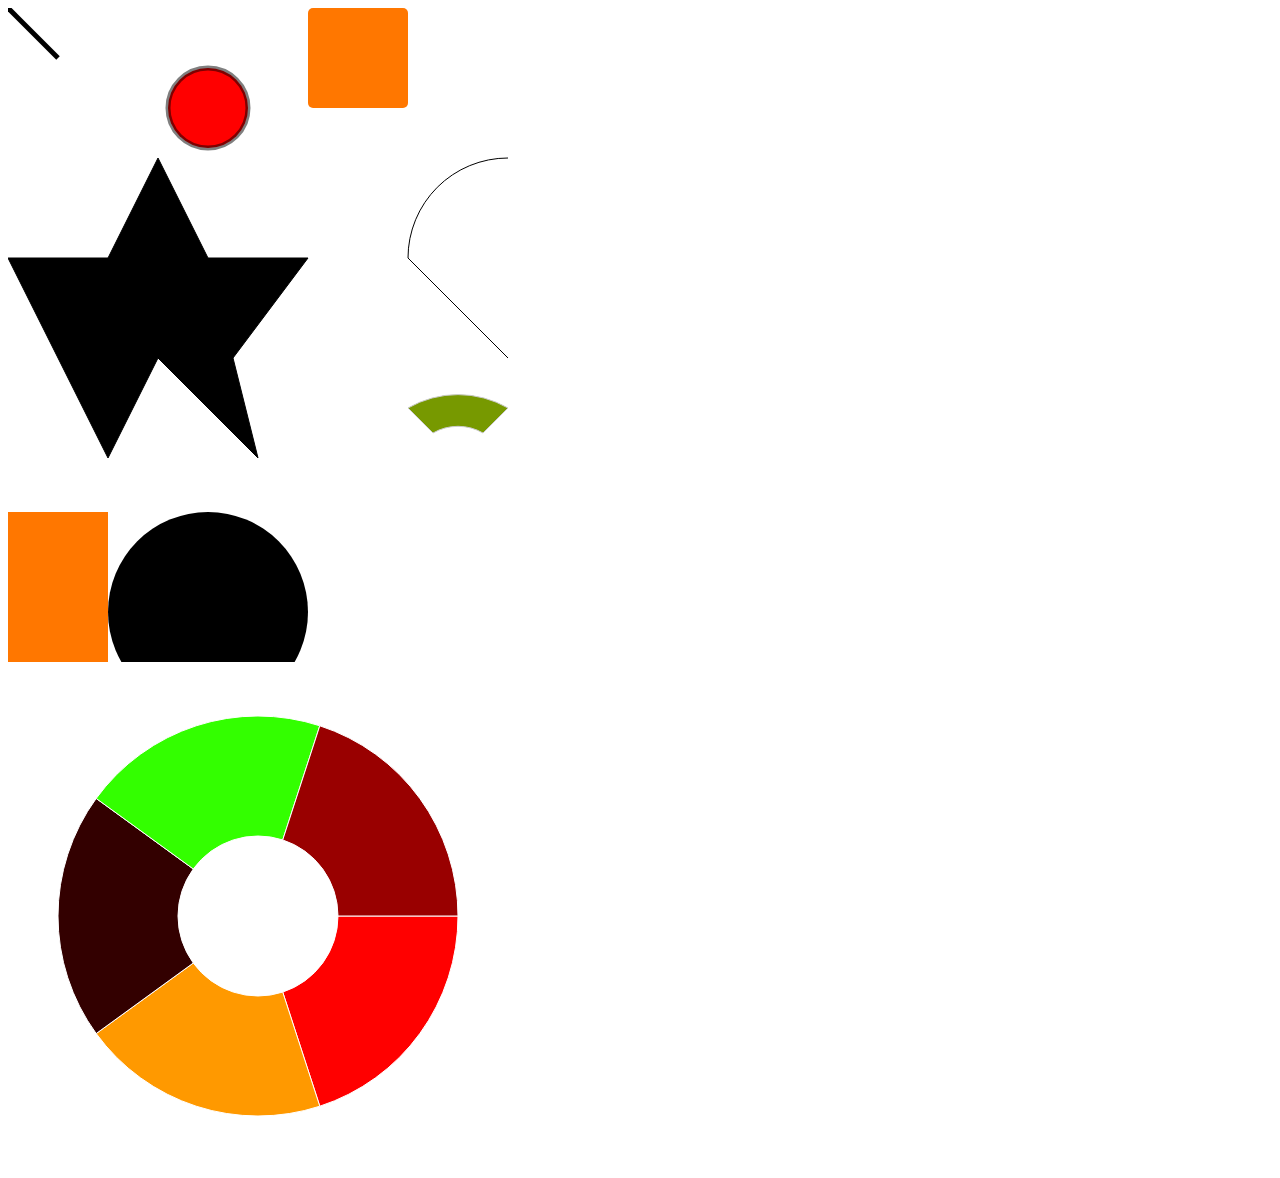
<file: svg/index.html>
<!DOCTYPE HTML> 
<html lang="zh-CN">
<head>
<meta charset="utf-8">
<meta name="viewport" content="width=device-width, initial-scale=1, maximum-scale=1, user-scalable=no">
<title></title>

<style>
.mb15 { margin-bottom: 15px;}
</style>
</head>
<body>
     <svg xmlns="http://www.w3.org/2000/svg" width="500" height="500">
        <!-- circle   正圆   cx   圆专用的属性: x轴圆心坐标     cy Y轴圆形坐标    r  直径
             rect     矩形   fill   内填充    rx,ry  圆角弧度
             line     线段   x1y1  起点XY坐标      X2Y2   终点XY坐标   stroke 边线(全局实现) 
        -->
        <circle cx="200" cy="100" r="40" fill="red" style="stroke:black; stroke-width:5;stroke-opacity:0.5"   stroke-opacity="0.5"></circle>
        <rect width="100" height="100" x="300" y="0" fill="#f70" rx="5" ry="5"></rect>
        <line x1="0" y1="0"  x2="50" y2="50" stroke="black" stroke-width="5" ></line>
        <!-- 
            path 路径 :  用来绘制多边形, 圆形 矩形等都是用path绘制出来的, 他是所有图形层的底层 
            d属性: 接受10个相关的命令, 以一个字母开头
                M:  起始坐标点的命令 (可以用空格和逗号来设置坐标的XY坐标)
                L:  后续坐标点的命令
                Z:  首尾进行闭合, 表示图形结束
                H:  具体坐标的水平绘制   小写(h)相对之前这个点坐标的水平长度
                V:  具体坐标的垂直绘制   小写(v)相对之前这个点坐标的垂直长度     
                A:  绘制弧形曲线
                C,S,Q,T  贝塞尔曲线, 暂时不学,较难     
         -->
         <path d="M0 250 L100 250 L150 150 L200 250 L300 250 L225 350 L250 450 L150 350 L100 450Z" stroke="black" ></path>

        <!-- d属性下的A命令: 弧形 
                X半径   Y半径   角度   弧长(0小弧 1大弧)方向(0逆时针 1顺时针) 终点X坐标 终点Y坐标
    d="M400 250 A100   100     0        0                  1            500     350Z  "
                当X半径和Y半径不一样就是椭圆, 一样就是正圆
                椭圆还有角度的设置, 正圆无论任何角度都是一样的      
        -->
        <path d="M400 250A100 100 0 1 1 500 350Z" stroke="black" fill="none"></path>

        <!-- 开发一个扇形结构图   设置死的4个点 -->
        <path d="M400 400A100 100 0 0 1 500 400 L475 425A50 50 0 0 0 425 425Z"  stroke="#ccc" fill="#790" style="box-shadow:1px 1px 1px"></path>
      </svg>
      <div id="svgDiv"></div>
</body>
<script type="text/javascript" src="index.js"></script>
</html>
</file>
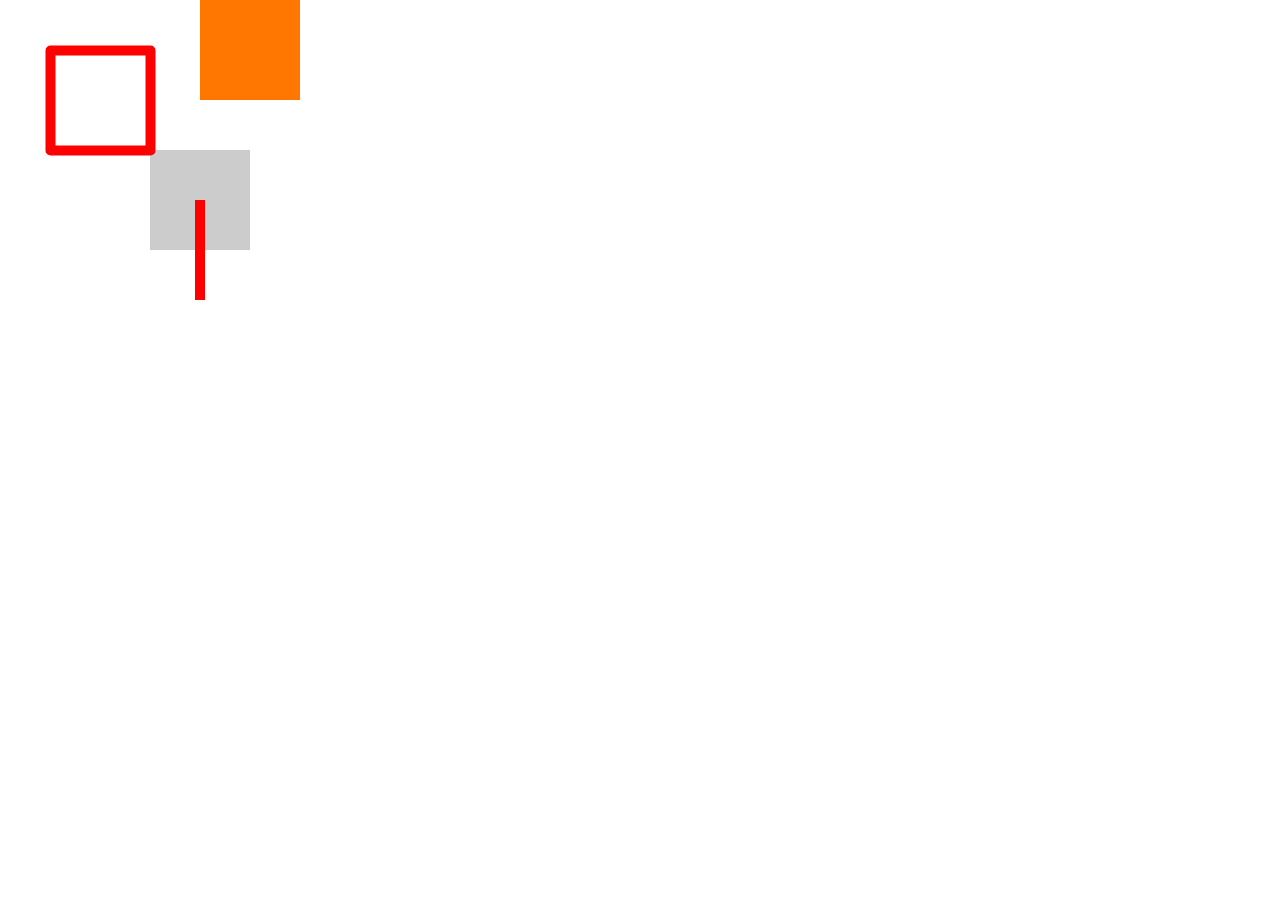
<file: canvas/canvas.html>
<!DOCTYPE html PUBLIC "-//W3C//DTD XHTML 1.0 Transitional//EN" "http://www.w3.org/TR/xhtml1/DTD/xhtml1-transitional.dtd">
<html xmlns="http://www.w3.org/1999/xhtml">
<head>
<meta http-equiv="Content-Type" content="text/html; charset=UTF-8" />
<meta id="viewport" name="viewport" content="width=device-width, minimum-scale=1.0, maximum-scale=1.0, user-scalable=no, height=device-height" />
<meta name="apple-mobile-web-app-capable" content="yes" />
<meta name="format-detection" content="telephone=no" />
<title>node test</title>
<style>* { margin: 0px; padding: 0px;}</style>
<script type="text/javascript">
window.onload = function(){
    var oC = document.getElementById("c1");
    //获取绘图的空间, 目前只支持2d空间
    var oGC = oC.getContext("2d");

    //设置绘图: 要先设置, 才能绘制
    //fillStyle : 填充颜色 ,
    //lineWidth:  线宽度, 属性值
    //strokeRect: 变形颜色
    oGC.strokeStyle = "red";
    //oGC.fillStyle = "red";
    //绘制方块
    //fillRect: 绘制一个实心矩形, left top  width height  
    //oGC.fillRect(50,50,100,100);
    //fillRect: 绘制一个带边框矩形, left top  width height  

    oGC.fillStyle = "#ccc";
    oGC.lineWidth = "10";
    //设置斜角: 在设置之前需要设置lineWidth
    oGC.lineJoin = "bevel";
    //设置圆角:在设置之前需要设置lineWidth
    oGC.lineJoin = "round";
    oGC.fillRect(150,150,100,100);
    oGC.strokeRect(50.5,50.5,100,100); //注意:这个边框是2个PX的, 所以需要从半像素的位置开始绘

    oGC.fillStyle = "#f70";
    oGC.fillRect(200,0,100,100);


    //绘制直线: 绘制路径
    //开始绘制
    oGC.beginPath();
    //移动到: 相当于在该坐标点了一点
    oGC.moveTo(200,200);
    //相当于另一点也点了一点
    oGC.lineTo(200,300);
    oGC.stroke();
}

</script>
</head>
<body>
<!-- 默认:宽300 高150, 设置canvas不能再css中设置, 需要像设置图片一样 -->
<canvas id="c1" width="400" height="400">
    <span>你的浏览器不支持canvas</span>
</canvas>
</body>
</html>
</file>
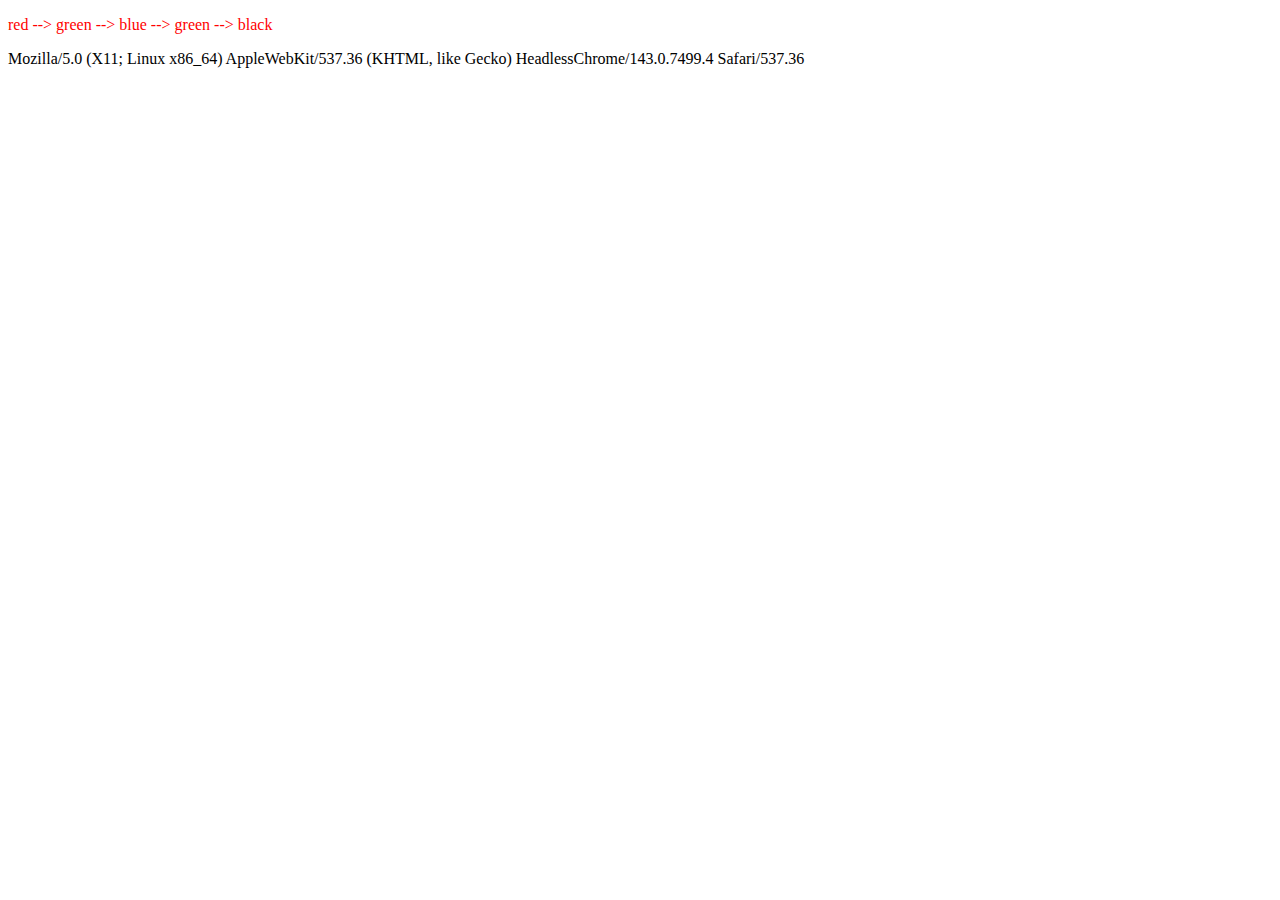
<file: module/seajs-2.3.0/tests/research/css-order/test.html>
<!doctype html>
<html>
<head>
<meta charset="utf-8">
<title>css order</title>
<style> p { color: black } </style>
</head>
<body>
<p id="t">red --&gt; green --&gt; blue --&gt; green --&gt; black</p>
<div id="out"></div>

<script>
  print(navigator.userAgent)

  var head = document.getElementsByTagName('head')[0]
  var timestamp = new Date().getTime()


  var red = insertStyle('red.css')

  setTimeout(function() {
    var green = insertStyle('green.css', true)
    head.removeChild(red)

    setTimeout(function() {
      var blue = insertStyle('blue.css')

      setTimeout(function() {
        head.removeChild(blue)

        setTimeout(function() {
          head.removeChild(green)
        }, 1500)

      }, 1500)
    }, 1500)
  }, 1500)


  function insertStyle(url, first) {
    var linkNode = document.createElement('link')
    linkNode.rel = 'stylesheet'
    linkNode.href = url + '?' + timestamp

    if (first) {
      head.insertBefore(linkNode, head.firstChild)
    }
    else {
      head.appendChild(linkNode)
    }

    return linkNode
  }

  function print(msg) {
    var p = document.createElement('P')
    p.appendChild(document.createTextNode(msg))
    document.getElementById('out').appendChild(p)
  }

</script>
</body>
</html>
</file>
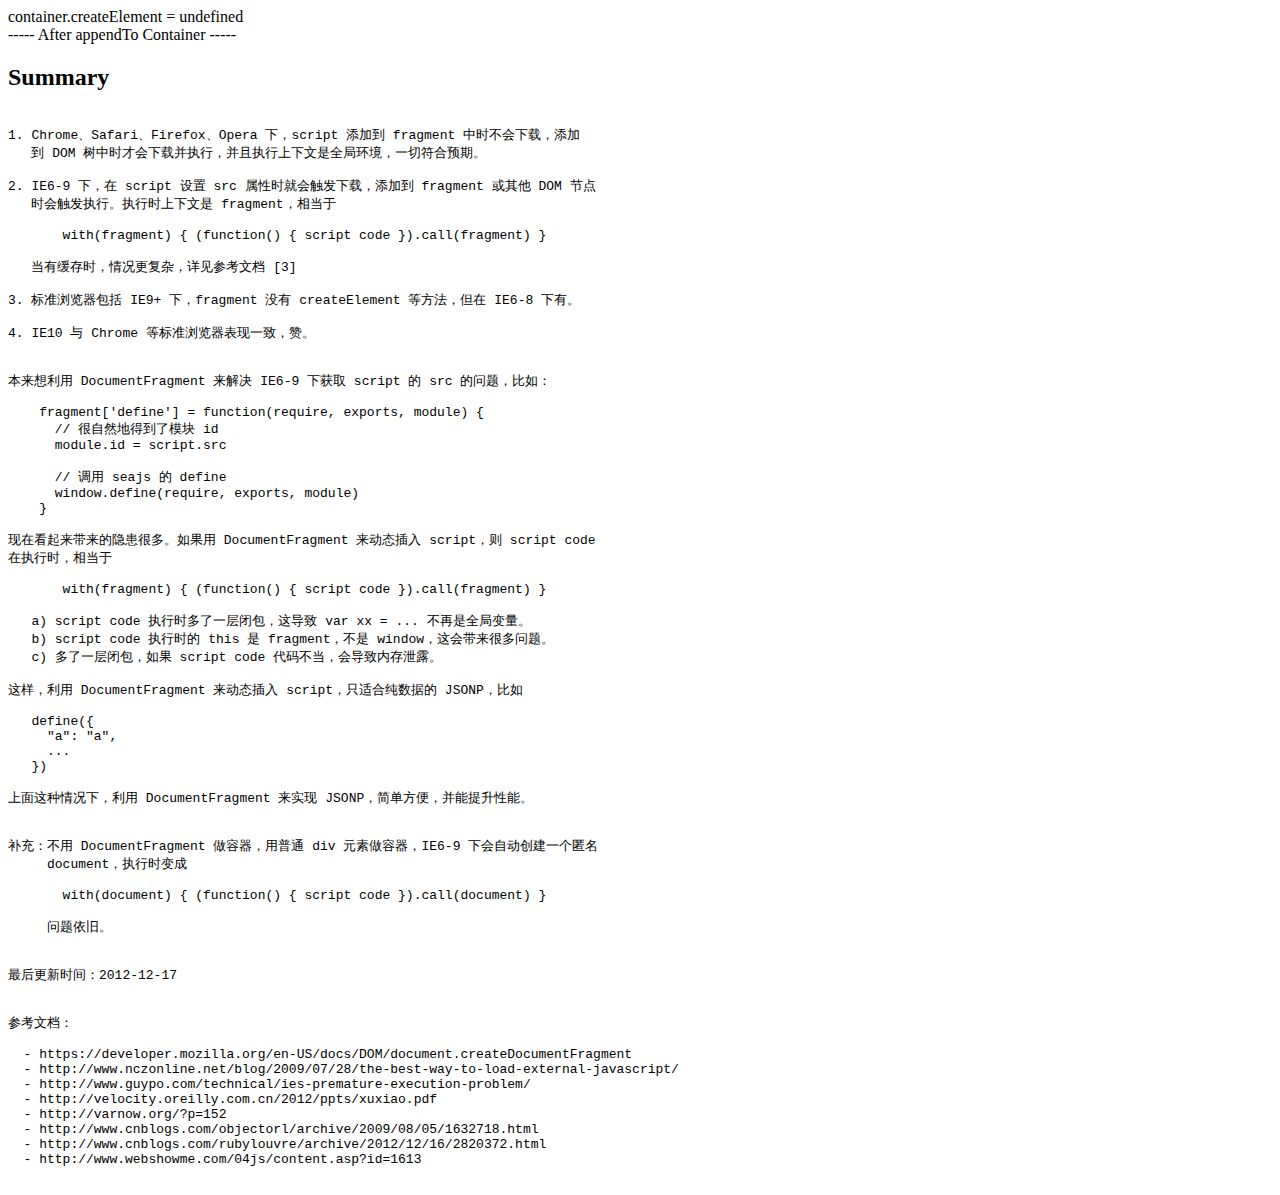
<file: module/seajs-2.3.0/tests/research/doc-fragment/test.html>
<!doctype html>
<html>
<head>
<meta charset="utf-8">
<title>DocumentFragment</title>
</head>
<body>
<div id="out"></div>

<h2>Summary</h2>
<pre>

1. Chrome、Safari、Firefox、Opera 下，script 添加到 fragment 中时不会下载，添加
   到 DOM 树中时才会下载并执行，并且执行上下文是全局环境，一切符合预期。

2. IE6-9 下，在 script 设置 src 属性时就会触发下载，添加到 fragment 或其他 DOM 节点
   时会触发执行。执行时上下文是 fragment，相当于

       with(fragment) { (function() { script code }).call(fragment) }

   当有缓存时，情况更复杂，详见参考文档 [3]

3. 标准浏览器包括 IE9+ 下，fragment 没有 createElement 等方法，但在 IE6-8 下有。

4. IE10 与 Chrome 等标准浏览器表现一致，赞。


本来想利用 DocumentFragment 来解决 IE6-9 下获取 script 的 src 的问题，比如：

    fragment['define'] = function(require, exports, module) {
      // 很自然地得到了模块 id
      module.id = script.src

      // 调用 seajs 的 define
      window.define(require, exports, module)
    }

现在看起来带来的隐患很多。如果用 DocumentFragment 来动态插入 script，则 script code
在执行时，相当于

       with(fragment) { (function() { script code }).call(fragment) }

   a) script code 执行时多了一层闭包，这导致 var xx = ... 不再是全局变量。
   b) script code 执行时的 this 是 fragment，不是 window，这会带来很多问题。
   c) 多了一层闭包，如果 script code 代码不当，会导致内存泄露。

这样，利用 DocumentFragment 来动态插入 script，只适合纯数据的 JSONP，比如

   define({
     "a": "a",
     ...
   })

上面这种情况下，利用 DocumentFragment 来实现 JSONP，简单方便，并能提升性能。


补充：不用 DocumentFragment 做容器，用普通 div 元素做容器，IE6-9 下会自动创建一个匿名
     document，执行时变成

       with(document) { (function() { script code }).call(document) }

     问题依旧。


最后更新时间：2012-12-17


参考文档：

  - https://developer.mozilla.org/en-US/docs/DOM/document.createDocumentFragment
  - http://www.nczonline.net/blog/2009/07/28/the-best-way-to-load-external-javascript/
  - http://www.guypo.com/technical/ies-premature-execution-problem/
  - http://velocity.oreilly.com.cn/2012/ppts/xuxiao.pdf
  - http://varnow.org/?p=152
  - http://www.cnblogs.com/objectorl/archive/2009/08/05/1632718.html
  - http://www.cnblogs.com/rubylouvre/archive/2012/12/16/2820372.html
  - http://www.webshowme.com/04js/content.asp?id=1613

</pre>

<div id="t"></div>
<script src="../../test.js"></script>
<script>

  function printResults(msg) {
    var p = document.createElement('P')
    p.appendChild(document.createTextNode(msg))
    document.getElementById('out').appendChild(p)
  }

  function assertV(name, expected) {
    var val = this[name]
    test.assert(val === expected, name + ' = ' + val)
  }


  var X = 'x'
  var head = document.getElementsByTagName('head')[0]

  var container = document.createDocumentFragment()
  //var container = document.createElement('div')
  //var container = document.getElementById('t')

  container.X = 'container-x'
  container.Y = 'container-y'
  test.print('container.createElement = ' + (typeof container.createElement))

  //var script = frag.createElement('script')
  var script = document.createElement('script')
  script.src = 'test.js'

  container.appendChild(script)
  test.print('----- After appendTo Container -----')

  setTimeout(function() {
    assertV('X', 'x')
    assertV('Y', undefined)
    assertV('Z', undefined)

    head.appendChild(container)
    test.print('----- After appendTo Document -----')

    setTimeout(function() {
      assertV('X', 'x')
      assertV('Y', undefined)
      assertV('Z', 'script-z')

      test.assert(window.Z === 'script-z', 'window.Z = ' + window.Z)
      test.assert(container.X === 'container-x', 'container.X = ' + container.X)
      test.assert(container.Y === 'container-y', 'container.Y = ' + container.Y)
      test.assert(container.Z === undefined, 'container.Z = ' + container.Z)
    }, 1000)

  }, 1000)

</script>
</body>
</html>
</file>
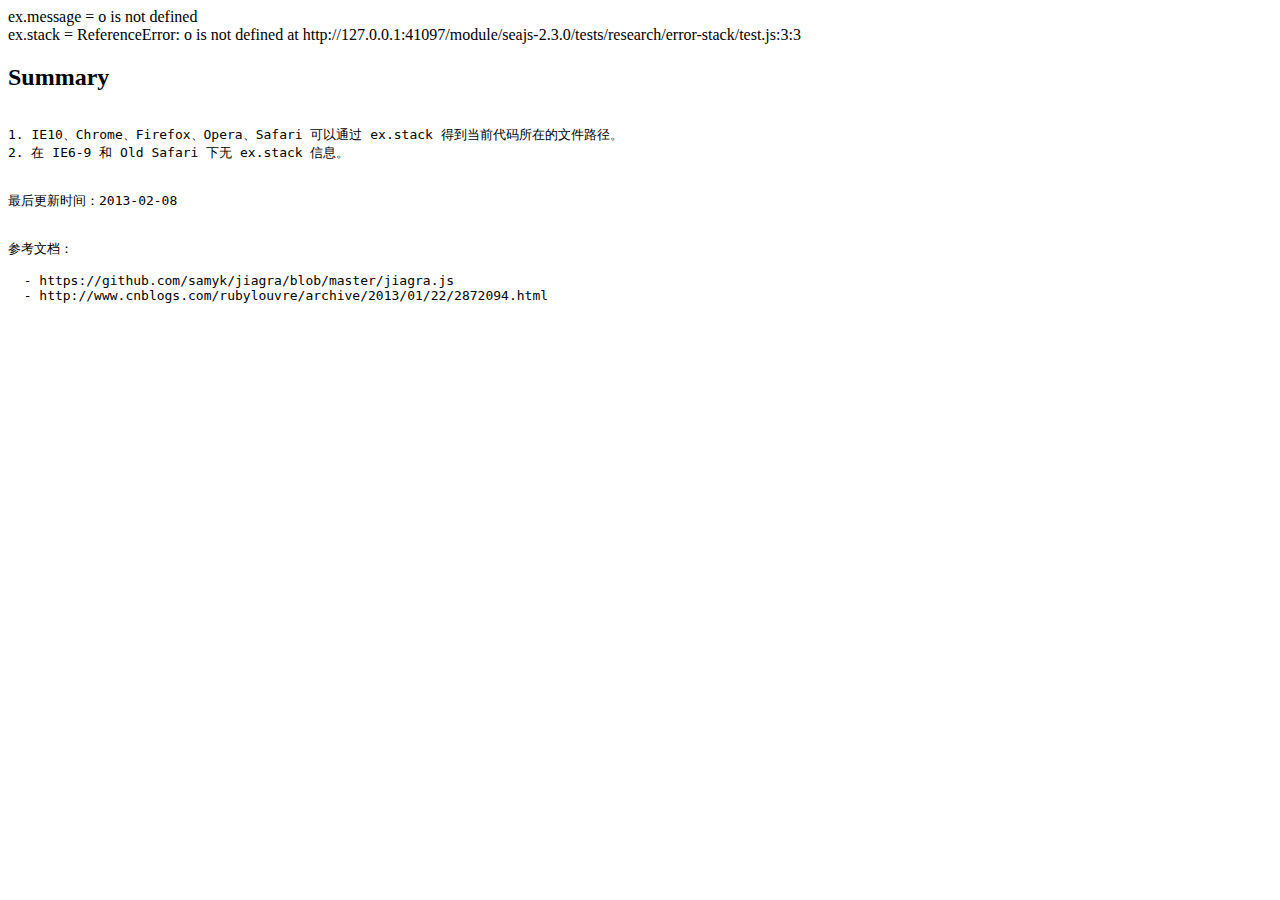
<file: module/seajs-2.3.0/tests/research/error-stack/test.html>
<!doctype html>
<html>
<head>
<meta charset="utf-8">
<title>error stack</title>
<script src="../../test.js"></script>
</head>
<body>
<div id="out"></div>

<h2>Summary</h2>
<pre>

1. IE10、Chrome、Firefox、Opera、Safari 可以通过 ex.stack 得到当前代码所在的文件路径。
2. 在 IE6-9 和 Old Safari 下无 ex.stack 信息。


最后更新时间：2013-02-08


参考文档：

  - https://github.com/samyk/jiagra/blob/master/jiagra.js
  - http://www.cnblogs.com/rubylouvre/archive/2013/01/22/2872094.html

</pre>

<script src="test.js"></script>
</body>
</html>
</file>
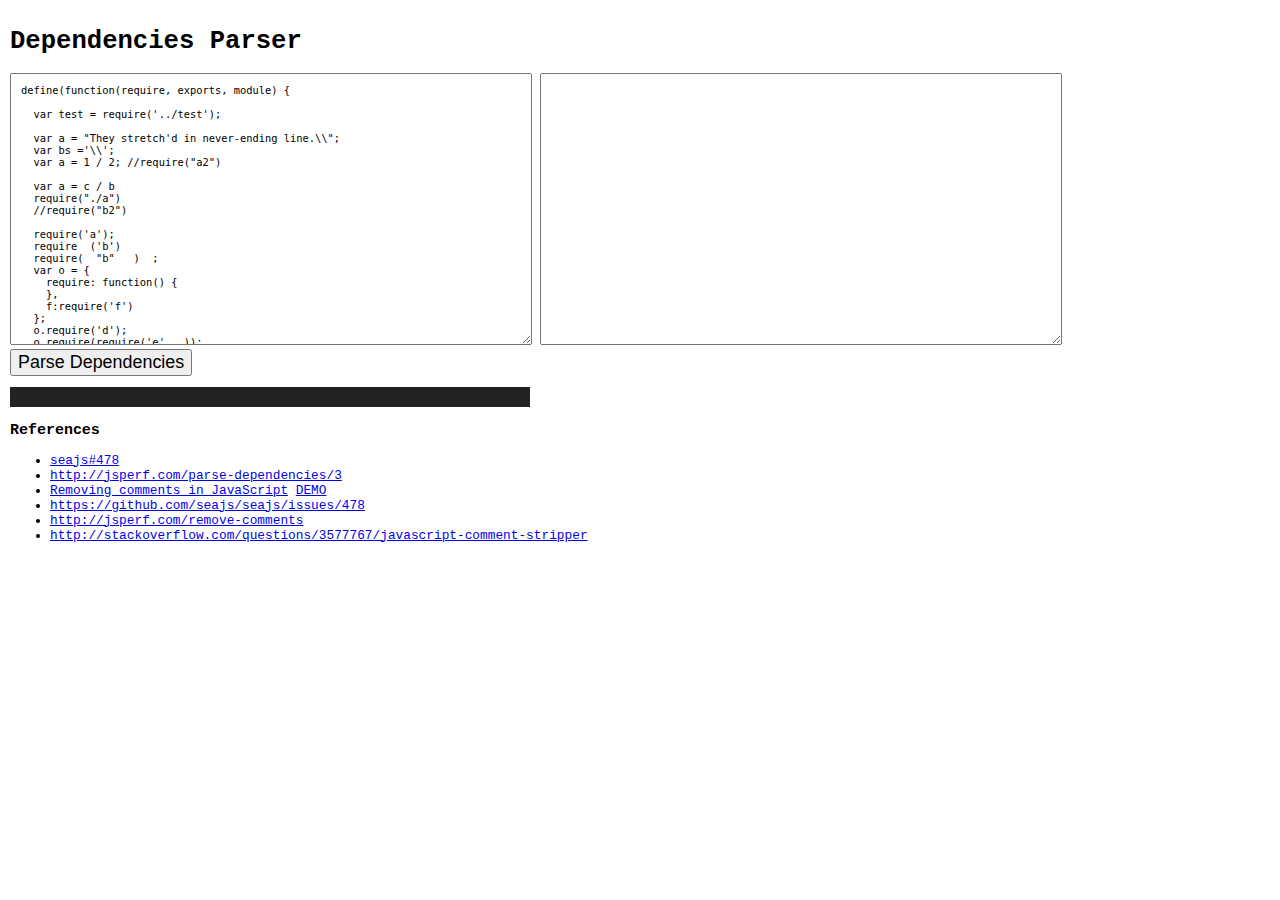
<file: module/seajs-2.3.0/tests/research/parse-dependencies/test.html>
<!doctype html>
<html>
<head>
<meta charset="utf-8">
<title>Dependencies Parser</title>
<style>
    body {
        font-size: .8em;
        padding: 10px;
        margin: 0;
        font-family: "Consolas", "Lucida Console", Courier, monospace;
    }

    .code {
        width: 500px;
        height: 250px;
        font-size: 1em;
        padding: 10px;
    }

    #run {
        display: block;
        font-size: 1.4em;
    }

    #result {
        color: white;
        padding: 10px;
        background: #222;
        width: 500px;
    }
</style>
</head>

<body>
<h1>Dependencies Parser</h1>

<textarea id="source" class="code">
define(function(require, exports, module) {

  var test = require('../test');

  var a = "They stretch'd in never-ending line.\\";
  var bs ='\\';
  var a = 1 / 2; //require("a2")

  var a = c / b
  require("./a")
  //require("b2")

  require('a');
  require  ('b')
  require(  "b"   )  ;
  var o = {
    require: function() {
    },
    f:require('f')
  };
  o.require('d');
  o.require(require('e'   ));

  /**
  * require('./b')
  */

  var $require = function() {};
  $require('$require');

  var xrequire = function() {};
  xrequire('xrequire');

  test.assert(require('b').name === 'b', 'b');
  test.assert(require('e').name === 'e', 'e');

  /**
   * @fileoverview Module authoring format.
   */

  var define = function() {
  // some comment
  var reg = /.*/g; // comment */
  }

  /* ok, I will disappear. */
  var s = '// i am string'; require('x');
  var t = 'i am string too'; // require('z');
  exports.s = 'xx // xx' + require('s');

  /* will not // be removed */ var xx = 'a';

  //
  //     var Calendar = require('calendar');

  var str = " /* not a real comment */ ";
  var regex = /\/*.*/;
  var tt = '"\'';

  var xxxx = 'require("show_me_the_money")';

  var r = /\/*require('r')*/;
  var r2 = /require("r2")/
  var weird = / \/\/ \/b\//g;

  $(element).
    width().
    height().
    require("rare_ethan_zhang")

  var r = /[//]no 'comment[*/]/
  var rare=/ // /b\//g;

  var rare2 = 'xxxx \
  // xxxx\ require("rare_winter_1") \
  '

  var x =/ x /* 333
  require("rare_winter_2")
  /*
  ^_^
  */

  var x =2/ x /* 333
  require("rare_winter_3")
  /*
  ^_^
  */

  if(a+b)/ x /* 333
  require("rare_winter_4")
  /*
  ^_^
  */

  (a+b)/ x /* 333
  require("rare_winter_5")
  /*
  ^_^
  */

  });
</textarea>
<textarea id="prepare" class="code">
</textarea>

<button id="run">Parse Dependencies</button>
<pre id="result"></pre>

<script src="../../../dist/sea.js"></script>
<script>

function $(id) {
  return document.getElementById(id)
}

function now() {
  return new Date().getTime()
}

function unique(arr) {
  var obj = {}
  var ret = []

  for (var i = 0, len = arr.length; i < len; i++) {
    var item = arr[i]
    if (obj[item] !== 1) {
      obj[item] = 1
      ret.push(item)
    }
  }

  return ret
}


$('run').onclick = function() {
  var result, t
  if (typeof parser === 'string') parser = window[parser]

  var code = $('source').value
  $('prepare').innerHTML = parser.prepare(code)

  t = now()
  for (var i = 0; i < 100; i++) {
    result = parser.parse(code)
  }
  t = now() - t

  if (result.length !== EXPECTED.length ||
      result.join('|') !== EXPECTED.join('|')) {
    result.push('\n[FAIL] The expected result is\n' + EXPECTED.join('\n'))
  } else {
    result.push('\n[PASS] You are so geilivable!')
  }

  result.push('\n' + t + 'ms')
  $('result').innerHTML = result.join('\n')
}


var EXPECTED = ['../test', './a', 'a', 'b', 'f', 'e', 'x', 's', 'rare_winter_2', 'rare_winter_4']
var parser = 'parserBySeaJS'

var parserBySeaJS = (function() {
  var REQUIRE_RE = /"(?:\\"|[^"])*"|'(?:\\'|[^'])*'|\/\*[\S\s]*?\*\/|\/(?:\\\/|[^/\r\n])+\/(?=[^\/])|\/\/.*|\.\s*require|(?:^|[^$])\brequire\s*\(\s*(["'])(.+?)\1\s*\)/g

  function parse(code) {
    var ret = [], m
    REQUIRE_RE.lastIndex = 0
    code = code.replace(/\\\\/g, '')

    while ((m = REQUIRE_RE.exec(code))) {
        if(m[2]) ret.push(m[2])
    }

    return unique(ret)
  }

  return {
    prepare: function(code) {
      return code
          .replace(/\\\\/g, '')
          .replace(REQUIRE_RE, function(m, m1, m2) {
            console.log([m, m1, m2].join(' | '))
            console.log('---------------------')
            return m2 ? m : ''
          })
    },
    parse: parse
  }
})()

var parserByEthanZhang = (function() {
  var NOISE_RE = /(['"])((?:\\\1|[\s\S])+?)\1|\/\*[\S\s]*?\*\/|\/(?:\\\/|[^/])+\/|\/\/.*/g
  var REQUIRE_RE = /(?:^|[^.$])\brequire\s*\(\s*(["'])(.+?)\1\s*\)/g
  var primatives = [], primIndex = 0

  function prepare(code) {
    return code.replace(NOISE_RE, function(m, quot, str) {
      if(quot){
        primatives[++primIndex] = str
        return quot + primIndex + quot
      }
      return ''
    })
  }

  function parse(code) {
    code = prepare(code)
    var ret = [], match

    REQUIRE_RE.lastIndex = 0
    while ((match = REQUIRE_RE.exec(code))) {
      ret.push(primatives[match[2]])
    }

    return unique(ret)
  }

  return {
    prepare: prepare,
    parse: parse
  }
})()

var parserByLifesinger = (function() {
  var COMMENT_RE = /(\/\*([\s\S]*?)\*\/|([^:]|^)\/\/(.*)$)/mg
  var REQUIRE_RE = /(?:^|[^.$])\brequire\s*\(\s*(["'])(.+?)\1\s*\)/g

  function prepare(code) {
    return code
        .replace(COMMENT_RE, '')
  }

  function parse(code) {
    code = prepare(code)

    var ret = [], match
    REQUIRE_RE.lastIndex = 0

    while ((match = REQUIRE_RE.exec(code))) {
      if (match[2]) {
        ret.push(match[2])
      }
    }

    return unique(ret)
  }

  return {
    prepare: prepare,
    parse: parse
  }
})()

var parserByLifesinger2 = (function() {
  // multi-line comments
  var COMMENT_M_RE = /^\s*\/\*[\s\S]*?\*\/\s*$/mg
  // single-line comments
  var COMMENT_S_RE = /^\s*\/\/.*$/mg
  var REQUIRE_RE = /(?:^|[^.$])\brequire\s*\(\s*(["'])(.+?)\1\s*\)/g

  function prepare(code) {
    return code
        .replace(COMMENT_M_RE, '')
        .replace(COMMENT_S_RE, '')
  }

  function parse(code) {
    code = prepare(code)

    var ret = [], match
    REQUIRE_RE.lastIndex = 0

    while ((match = REQUIRE_RE.exec(code))) {
      if (match[2]) {
        ret.push(match[2])
      }
    }

    return unique(ret)
  }

  return {
    prepare: prepare,
    parse: parse
  }
})()

var parserByLifesinger3 = (function() {
  var cache
  var QUOTE_RE = /"(?:\\"|[^"]+)"|'(?:\\'|[^']+)'/g
  var COMMENT_RE = /\/\*[\S\s]*?\*\/|\/\/.*/mg
  var REQUIRE_RE = /(?:^|[^.$])\brequire\s*\(\s*"(\d+)"\s*\)/g
  var ID_RE = /^[-_.:\w\d\/]+$/

  function prepare(code) {
    cache = []
    code = code
        .replace(QUOTE_RE, function(m) {
          return '"' + (cache.push(m.slice(1, -1)) - 1) + '"'
        })
        .replace(COMMENT_RE, '')
    return code
  }

  function parse(code) {
    code = prepare(code)
    var ret = []

    code.replace(REQUIRE_RE, function(match, index) {
      var str = cache[index]
      if (ID_RE.test(str)) {
        ret.push(str)
      }
    })

    return unique(ret)
  }

  return {
    prepare: prepare,
    parse: parse
  }
})()

var parserByXingrz = (function() {

  var _strings = [];

  var QUOTE_RE = /(['"])((?:\\\1|.)+?)\1/g
  var BLOCK_COMMENT_RE = /\/\*[\s\S]*?\*\//mg
  var LINE_COMMENT_RE = /\/\/.*$/mg
  var REQUIRE_RE = /(?:^|[^.$])\brequire\s*\(\s*"(\d+)"\s*\)/g
  var FILTER_RE = /^[^"'\s\)]+$/

  function prepare(code) {
    return code
        .replace(QUOTE_RE, function(match, quote, str, index) {  // extract all strings
          return '"' + (_strings.push(str) - 1) + '"'
        })
        .replace(BLOCK_COMMENT_RE, '') // remove block comments
        .replace(LINE_COMMENT_RE, '') // remove line comments
  }

  function parse(code) {
    var ret = []
    code = prepare(code)
    code.replace(REQUIRE_RE, function(match, index) {  // parse 'require()'
      if (FILTER_RE.test(_strings[index])) {
        ret.push(_strings[index])
      }
    })
    return unique(ret)
  }

  return {
    prepare: prepare,
    parse: parse
  }
})()

var parserByJames = (function() {
  var REQUIRE_RE = /(?:^|[^.$])\brequire\s*\(\s*(["'])(.+?)\1\s*\)/g

  function parse(code) {
    code = removeComments(code)

    var ret = [], match
    REQUIRE_RE.lastIndex = 0

    while ((match = REQUIRE_RE.exec(code))) {
      if (match[2]) {
        ret.push(match[2])
      }
    }

    return unique(ret)
  }

  // http://james.padolsey.com/javascript/removing-comments-in-javascript/
  function removeComments(str) {
    str = ('__' + str + '__').split('');
    var mode = {
      singleQuote: false,
      doubleQuote: false,
      regex: false,
      blockComment: false,
      lineComment: false,
      condComp: false
    };
    for (var i = 0, l = str.length; i < l; i++) {

      if (mode.regex) {
        if (str[i] === '/' && str[i - 1] !== '\\') {
          mode.regex = false;
        }
        continue;
      }

      if (mode.singleQuote) {
        if (str[i] === "'" && str[i - 1] !== '\\') {
          mode.singleQuote = false;
        }
        continue;
      }

      if (mode.doubleQuote) {
        if (str[i] === '"' && str[i - 1] !== '\\') {
          mode.doubleQuote = false;
        }
        continue;
      }

      if (mode.blockComment) {
        if (str[i] === '*' && str[i + 1] === '/') {
          str[i + 1] = '';
          mode.blockComment = false;
        }
        str[i] = '';
        continue;
      }

      if (mode.lineComment) {
        if (str[i + 1] === '\n' || str[i + 1] === '\r') {
          mode.lineComment = false;
        }
        str[i] = '';
        continue;
      }

      if (mode.condComp) {
        if (str[i - 2] === '@' && str[i - 1] === '*' && str[i] === '/') {
          mode.condComp = false;
        }
        continue;
      }

      mode.doubleQuote = str[i] === '"';
      mode.singleQuote = str[i] === "'";

      if (str[i] === '/') {

        if (str[i + 1] === '*' && str[i + 2] === '@') {
          mode.condComp = true;
          continue;
        }
        if (str[i + 1] === '*') {
          str[i] = '';
          mode.blockComment = true;
          continue;
        }
        if (str[i + 1] === '/') {
          str[i] = '';
          mode.lineComment = true;
          continue;
        }
        mode.regex = true;

      }

    }
    return str.join('').slice(2, -2);
  }

  return {
    prepare: removeComments,
    parse: parse
  }
})()

var parserByJames2 = (function() {
  var REQUIRE_RE = /(?:^|[^.$])\brequire\s*\(\s*(["'])(.+?)\1\s*\)/g


  function parse(code) {
    code = removeComments(code)

    var ret = [], match
    REQUIRE_RE.lastIndex = 0

    while ((match = REQUIRE_RE.exec(code))) {
      if (match[2]) {
        ret.push(match[2])
      }
    }

    return unique(ret)
  }

  // http://james.padolsey.com/javascript/javascript-comment-removal-revisted/
  function removeComments(str) {
    var uid = '_' + +new Date(),
        primatives = [],
        primIndex = 0;

    return (
        str
          /* Remove strings */
            .replace(/(['"])(\\\1|.)+?\1/g, function(match) {
              primatives[primIndex] = match;
              return (uid + '') + primIndex++;
            })

          /* Remove Regexes */
            .replace(/([^\/])(\/(?!\*|\/)(\\\/|.)+?\/[gim]{0,3})/g, function(match, $1, $2) {
              primatives[primIndex] = $2;
              return $1 + (uid + '') + primIndex++;
            })

          /*
           - Remove single-line comments that contain would-be multi-line delimiters
           E.g. // Comment /* <--
           - Remove multi-line comments that contain would be single-line delimiters
           E.g. /* // <--
           */
            .replace(/\/\/.*?\/?\*.+?(?=\n|\r|$)|\/\*[\s\S]*?\/\/[\s\S]*?\*\//g, '')

          /*
           Remove single and multi-line comments,
           no consideration of inner-contents
           */
            .replace(/\/\/.+?(?=\n|\r|$)|\/\*[\s\S]+?\*\//g, '')

          /*
           Remove multi-line comments that have a replaced ending (string/regex)
           Greedy, so no inner strings/regexes will stop it.
           */
            .replace(RegExp('\\/\\*[\\s\\S]+' + uid + '\\d+', 'g'), '')

          /* Bring back strings & regexes */
            .replace(RegExp(uid + '(\\d+)', 'g'), function(match, n) {
              return primatives[n];
            })
        );

  }

  return {
    prepare: removeComments,
    parse: parse
  }
})()

var parserByArmy = (function() {
  var REQUIRE_RE = /(?:^|[^.$])\brequire\s*\(\s*(["'])(.+?)\1\s*\)/g

  function parse(code) {
    code = removeComments(code)

    var ret = [], match
    REQUIRE_RE.lastIndex = 0

    while ((match = REQUIRE_RE.exec(code))) {
      if (match[2]) {
        ret.push(match[2])
      }
    }

    return unique(ret)
  }

  //http://9911489.k237.opensrs.cn/test.html
  function removeComments(s) {
    var index = 0, peek, length = s.length, isReg = true, removeString = false, pos = [0], res = '';
    while (index < length) {
      readch();
      if (isBlank()) {
      }
      else if (isQuote()) {
        dealQuote();
        isReg = true;
      }
      else if (peek == '/') {
        readch();
        if (peek == '/') {
          pos.push(index - 2);
          index = s.indexOf('\n', index);
          if (index == -1) index = s.length;
          pos.push(index);
          isReg = true;
        }
        else if (peek == '*') {
          pos.push(index - 2);
          index = s.indexOf('*/', index) + 2;
          pos.push(index);
          isReg = true;
        }
        else if (isReg) {
          dealReg();
          isReg = false;
        }
        else {
          isReg = true;
        }
      }
      else if (isWord()) {
        dealWord();
        isReg = false;
      }
      else {
        isReg = true;
      }
    }
    pos.push(length);
    for (index = 0; index < pos.length; index += 2) {
      res += s.slice(pos[index], pos[index + 1]);
    }
    return res;
    function readch() {
      peek = s.charAt(index++);
    }

    function isBlank() {
      return /\s/.test(peek);
    }

    function isQuote() {
      return peek == '"' || peek == "'";
    }

    function dealQuote() {
      if (removeString) {
        pos.push(index - 1);
      }
      var start = peek;
      while (index < length) {
        readch();
        if (peek == '\\') {
          index++;
        }
        else if (peek == start) {
          break;
        }
      }
      if (removeString) {
        pos.push(index);
      }
    }

    function dealReg() {
      index--;
      pos.push(index - 1);
      while (index < length) {
        readch();
        if (peek == '\\') {
          index++;
        }
        else if (peek == '/') {
          break;
        }
        else if (peek == '[') {
          for (; ;) {
            readch();
            if (peek == '\\') {
              index++;
            }
            else if (peek == ']') {
              break;
            }
          }
        }
      }
      pos.push(index);
    }

    function isWord() {
      return /[\w$.]/.test(peek);
    }

    function dealWord() {
      var r = /^[\w$.]+/.exec(s.slice(index - 1))[0];
      removeString = r != 'require';
      index += r.length - 1;
    }
  }

  return {
    prepare: removeComments,
    parse: parse
  }
})()

var parserByHaxAndLuolonghao = (function() {
  var REQUIRE_RE = /(?:^|[^.$])\brequire\s*\(\s*(["'])(.+?)\1\s*\)/g

  function parse(code) {
    code = removeComments(code)

    var ret = [], match
    REQUIRE_RE.lastIndex = 0

    while ((match = REQUIRE_RE.exec(code))) {
      if (match[2]) {
        ret.push(match[2])
      }
    }

    return unique(ret)
  }

  // http://hax.iteye.com/blog/181358
  // https://github.com/seajs/seajs/issues/478#issuecomment-11492343
  function removeComments(code) {
    return code.replace(/"(?:\\"|[^"])*"|'(?:\\'|[^'])*'|([^\\])([/][*][\S\s]*?(?:[*][/]|$)|[/][/].*)/g, function($0, $1) {
      return $1 || $0;
    });
  }

  return {
    prepare: removeComments,
    parse: parse
  }
})()

var parserByLuolonghao = (function() {
  var REQUIRE_RE = /(?:^|[^.$])\brequire\s*\(\s*(["'])(.+?)\1\s*\)/g

  function parse(code) {
    code = removeComments(code)

    var ret = [], match
    REQUIRE_RE.lastIndex = 0

    while ((match = REQUIRE_RE.exec(code))) {
      if (match[2]) {
        ret.push(match[2])
      }
    }

    return unique(ret)
  }

  // https://github.com/seajs/seajs/issues/478#issuecomment-11524485
  function removeComments(code) {
    return code.replace(/"(?:\\"|[^"])*"|'(?:\\'|[^'])*'|[/][*][\S\s]*?(?:[*][/]|$)|[/](?:\\[/]|[^/])+[/]|[/][/].*/g, function(match) {
      return /^([/][*]|[/][/])/.test(match) ? '' : match;
    });
  }

  return {
    prepare: removeComments,
    parse: parse
  }
})()

var parserByLuolonghao2 = (function() {
  var COMMENT_RE = /"(?:\\"|[^"])*"|'(?:\\'|[^'])*'|\/\*[\S\s]*?(?:\*\/|$)|\/(?:\\\/|[^/])+\/|\/\/.*/g
  var COMMENT_PREFIX_RE = /^\/(\*|\/)/
  var REQUIRE_RE = /(?:^|[^.$])\brequire\s*\(\s*(["'])(.+?)\1\s*\)/g

  function parse(code) {
    code = removeComments(code)

    var ret = [], match
    REQUIRE_RE.lastIndex = 0

    while ((match = REQUIRE_RE.exec(code))) {
      if (match[2]) {
        ret.push(match[2])
      }
    }

    return unique(ret)
  }

  function removeComments(code) {
    return code.replace(COMMENT_RE, function(match) {
      return COMMENT_PREFIX_RE.test(match) ? '' : match
    })
  }

  return {
    prepare: removeComments,
    parse: parse
  }
})()

var parserByLuolonghaoAndLifesinger = (function() {
  var NOISE_RE = /"(?:\\"|[^"])*"|'(?:\\'|[^'])*'|\/\*[\S\s]*?\*\/|\/(?:\\\/|[^/])+\/|\/\/.*/g
  var STR_RE = /^["']/
  var REQUIRE_RE = /(?:^|[^.$])\brequire\s*\(\s*(["'])(.+?)\1\s*\)/g

  function parse(code) {
    code = clean(code)

    var ret = [], match
    REQUIRE_RE.lastIndex = 0

    while ((match = REQUIRE_RE.exec(code))) {
      ret.push(match[2])
    }

    return unique(ret)
  }

  function clean(code) {
    return code.replace(NOISE_RE, function(m) {
      return STR_RE.test(m) ? m : ''
    })
  }

  return {
    prepare: clean,
    parse: parse
  }
})()

var parserByYessky = (function() {
  var REQUIRE_RE = /(?:^|[^.$])\brequire\s*\(\s*(["'])(.+?)\1\s*\)/g

  function parse(code) {
    code = removeComments(code)

    var ret = [], match
    REQUIRE_RE.lastIndex = 0

    while ((match = REQUIRE_RE.exec(code))) {
      if (match[2]) {
        ret.push(match[2])
      }
    }

    return unique(ret)
  }

  // https://github.com/seajs/seajs/issues/478#issuecomment-11526333
  function removeComments(code) {
    // multi-line comments
    code = code.replace(/^\s*\/\*[\s\S]*?\*\/\s*(\n|\r|\f)?/mg, '$1');

    // single-line comments starts with '//'
    code = code.replace(/^\s*\/\/[^\r\n\f]*?(\r|\n|\f|$)/mg, '');

    // single-line comments not starts with '//'
    code = code.replace(/(;|,|}|])\s*\/\/[^\r\n\f]*?(\r|\n|\f|$)/mg, '$1$2');

    return code;
  }

  return {
    prepare: removeComments,
    parse: parse
  }
})()

var parserByZiyunfei = (function() {
  var REQUIRE_RE = /(?:^|[^.$])\brequire\s*\(\s*(["'])(.+?)\1\s*\)/g

  function parse(code) {
    code = removeComments(code)

    var ret = [], match
    REQUIRE_RE.lastIndex = 0

    while ((match = REQUIRE_RE.exec(code))) {
      if (match[2]) {
        ret.push(match[2])
      }
    }

    return unique(ret)
  }

  // https://github.com/seajs/seajs/issues/478#issuecomment-11491575
  function removeComments(input) {
    var i = 0;
    var left = false;
    var length = input.length;
    var output = "";
    while (i < input.length) {
      if (input[i] === "/") {
        if (left === true && input[i + 1] !== "/") {
          left = false;
          putstr(input[i++]);
          continue;
        }
        if (input[++i] === "*") {
          while (input[++i] + input[i + 1] != "*/" && i < length) {}
          i++;
          i++;
        } else if (input[i] === "/") {
          while ((input[++i] !== "\n" || input[i - 1] === "\\") && i < length) {}
        } else if (input[i]) {
          putstr("/" + input[i]);
          while ((input[++i] !== "/" || input[i - 1] === "\\") && i < length) {
            putstr(input[i]);
          }
          left = true;
        }
      } else if (input[i] === "'" || input[i] === '"') {
        var quote = input[i];
        putstr(quote);
        while ((input[++i] != quote || input[i - 1] === "\\") && i < length) {
          putstr(input[i]);
        }
      } else if (input[i] === "\n") {
        left = false;
      }
      putstr(input[i++])
    }
    return output;

    function putstr(c) {
      output += c || "";
    }
  }

  return {
    prepare: removeComments,
    parse: parse
  }
})()

</script>

<h3>References</h3>

<ul>
  <li><a href="https://github.com/seajs/seajs/issues/478">seajs#478</a></li>
  <li><a href="http://jsperf.com/parse-dependencies/3">http://jsperf.com/parse-dependencies/3</a></li>
  <li><a href="http://james.padolsey.com/javascript/removing-comments-in-javascript/">Removing comments in JavaScript</a> <a href="http://james.padolsey.com/demos/comment-removal-js.html">DEMO</a></li>
  <li><a href="https://github.com/seajs/seajs/issues/478">https://github.com/seajs/seajs/issues/478</a></li>
  <li><a href="http://jsperf.com/remove-comments">http://jsperf.com/remove-comments</a></li>
  <li><a href="http://stackoverflow.com/questions/3577767/javascript-comment-stripper">http://stackoverflow.com/questions/3577767/javascript-comment-stripper</a></li>
</ul>

</body>
</html>
</file>
